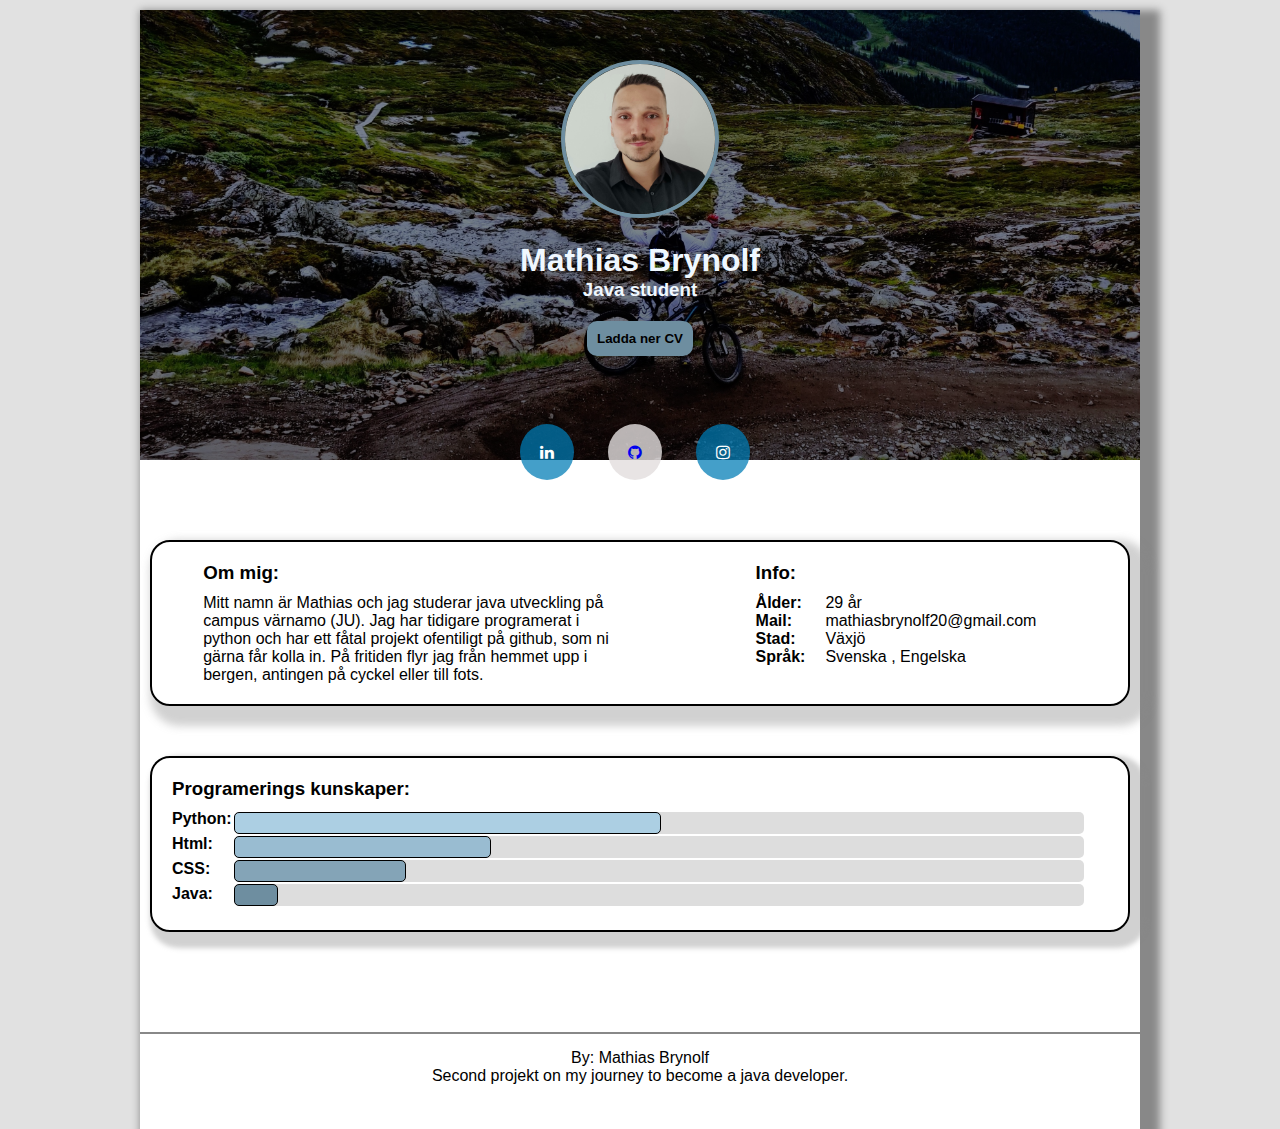
<file: index.html>
<!DOCTYPE html>
<html lang="en">
<head>
    <meta charset="UTF-8">
    <meta name="viewport" content="width=device-width, initial-scale=1.0">
    <link rel="stylesheet" href="style.css">
    <link rel="stylesheet" href="https://cdnjs.cloudflare.com/ajax/libs/font-awesome/4.7.0/css/font-awesome.min.css">
    <title>CV</title>
</head>
<body>
    <header class="header">
        <img class="profil-pic" src="image/IMG_20210812_162048 (1) (1).jpg" alt="avatar">
        <div class="name">
            <h1>
                Mathias Brynolf
            </h1>
            <h3>
                Java student
            </h3>
        </div>
        <a href="image/mathias-cv-skolan.pdf" download="Mathias_Brynolf_cv">
            <button class="download-button">
                Ladda ner CV
            </button>
        </a>   
        <ul>
            <a href="https://www.linkedin.com/in/mathias-brynolf-1379051b5/" class="fa fa-linkedin"></a>
            <a href="https://github.com/brycom" class="fa fa-github"></a>
            <a href="https://www.instagram.com/mathiasbrynolf/" class="fa fa-instagram"></a>
        </ul>

    </header>

    <main>
        <div class="bio">
            <section class="bio-item about-me">
                <h3>
                    Om mig:
                </h3>
                <p>
                    Mitt namn är Mathias och jag studerar java utveckling på campus värnamo (JU).
                    Jag har tidigare programerat i python och har ett fåtal projekt ofentiligt på github, som ni gärna får kolla in.
                    På fritiden flyr jag från hemmet upp i bergen, antingen på cyckel eller till fots.
                </p>
            </section>
            <section class="bio-item info">
                    <h3>
                        Info:
                    </h3>
                    <div class="info-inner">
                        <h4>Ålder: <br>
                            Mail: <br>
                            Stad: <br>
                            Språk: <br>
                        </h4>
                        <p>
                            29 år <br>
                            mathiasbrynolf20@gmail.com <br>
                            Växjö <br>
                            Svenska , Engelska
                        </p>
                    </div>

            </section>
        </div>

        <section class="ability">
            <h3>
                Programerings kunskaper: 
            </h3>
            <div class="ability-inner">
                <div class="lang">
                    <h4>
                        Python:
                    </h4>
                    <h4>
                        Html:
                    </h4>
                    <h4>
                        CSS:
                    </h4>
                    <h4>
                        Java:
                    </h4>
                    </div>
                <div class="bars">
                    <div class="wrapper">
                        <div class="skills python">
                            
                        </div>
                    </div>

                    <div class="wrapper">
                        <div class="skills html">
                            
                        </div>
                    </div>

                    <div class="wrapper">
                        <div class="skills css">
                            
                        </div>
                    </div>
                    <div class="wrapper">
                        <div class="skills java">
                            
                        </div>
                    </div>
                </div>
            </div>
        </section>
    </main>
    <footer>
        <p class="footer-inner">By: Mathias Brynolf <br>
        Second projekt on my journey to become a java developer.
        </p>

    </footer>

</body>
</html>
</file>
<file: style.css>
*{
    
    margin: 0;
    padding: 0;
}
html{
    display: flex;
    justify-content: space-evenly;
    background-color: #88888841;
    
}
body{
    position: absolute;
    width: 1000px;
    margin-top: 10px;
    box-shadow: 10px 10px 8px 10px #888888;
    background-color: white;
    font-family: sans-serif;
    
    
    
}
.header{
  background-image:linear-gradient(rgba(0, 0, 0, 0.411),rgba(0, 0, 0, 0.521)) ,url("image/IMG_background.jpg");
   background-color:aliceblue;
   background-size:cover;
   height: 450px;
   text-align: center;
   
}

.profil-pic {
    margin-top: 50px;
    position:relative;
    height: 150px;
    border: 4px solid #6e8ea0;
    border-radius: 50%;
}
.name{
    margin-top: 20px;
    color: aliceblue;
    

}


.download-button{
    background-color: #6e8ea0;
    margin-top: 20px;
    padding: 10px;
    border: none;
    border-radius: 10px;
    cursor:pointer;
    font-weight:bold ;

}
.download-button:active{
    background-color:#6e8ea09f;
    transition: 300ms, ease-in-out;
}
.fa {
    margin-top: 68px;
    margin-left: 30px;
    padding: 20px;
    font-size: 30px;
    text-align: center;
    text-decoration: none;
    border-radius: 50%;
  }
  .fa:active{
    background-color:transparent;
    transition: 300ms, ease-in-out;
}
  .fa-linkedin {
    margin-left: -10px;
    background: #007cb5bb;
    color: white;
  }
  .fa-github{
    background:rgba(226, 222, 222, 0.808);
  }
  .fa-instagram {
    background:#007cb5bb ;
    color: white;
  }
main{
    margin: 10px;
    margin-bottom: 100px;
}
  .bio{
    
    display: flex;
    justify-content: space-evenly;
    align-items: flex-start;
    border: solid black 2px;
    border-radius: 20px;
    margin-top: 80px;

    padding: 20px;
    box-shadow: 10px 10px 8px 10px #88888863;
  }
  .bio-item{
    width: 45%;
    
  }
  .info{

    display: flex;
    flex-direction: column;
    justify-content: space-evenly;
    
  }
  .info h3{
    margin-bottom: 10px;
    margin-left: 100px;

  }
.info-inner{
    display: flex;
    align-items: center;
    justify-content: space-between;
    padding-right: 30%;
    
}
.info-inner h4{
    margin-left: 100px;
    margin-right: 20px;

}
.about-me h3{
    font-family: Helvetica;
    margin-bottom: 10px;

}
.about-me p{
    font-family: Arial, Helvetica, sans-serif;

}
.ability{
    display: flex;
    flex-direction: column;
    justify-content: space-evenly;
    align-items: flex-start;
    border: solid black 2px;
    border-radius: 20px;
    margin-top: 50px;
    padding: 20px;
    box-shadow: 8px 8px 5px 8px #88888863;

}
.ability-inner{
    display: flex;

}
.ability h3{
    margin-bottom: 10px;

}
.lang h4{
    margin-bottom: 7px;

}
.wrapper{
    width: 850px;
    background-color: #ddd;
    box-sizing:border-box;
    margin: 2px;
    border-radius: 5px;

}
.skills{
    text-align: right;
    padding-top: 10px;
    padding-bottom: 10px;
    background-color: aqua;

}
.python{
    width: 50%;
    border: 1px solid black;
    background-color:#accfe3 ;
    border-radius: 5px;
    
}
.html{
    width: 30%;
    border: 1px solid black;
    background-color:#99bcd1 ;
    border-radius: 5px;

}
.css{
    width: 20%;
    border: 1px solid black;
    background-color:#84a4b7 ;
    border-radius: 5px;

}
.java{
    width: 5%;
    border: 1px solid black;
    background-color:#6e8ea0 ;
    border-radius: 5px;

}
.footer-inner{
    height: 80px;
    border-top: solid #888888 2px;
    text-align: center;
    padding-top: 15px;
}
</file>
